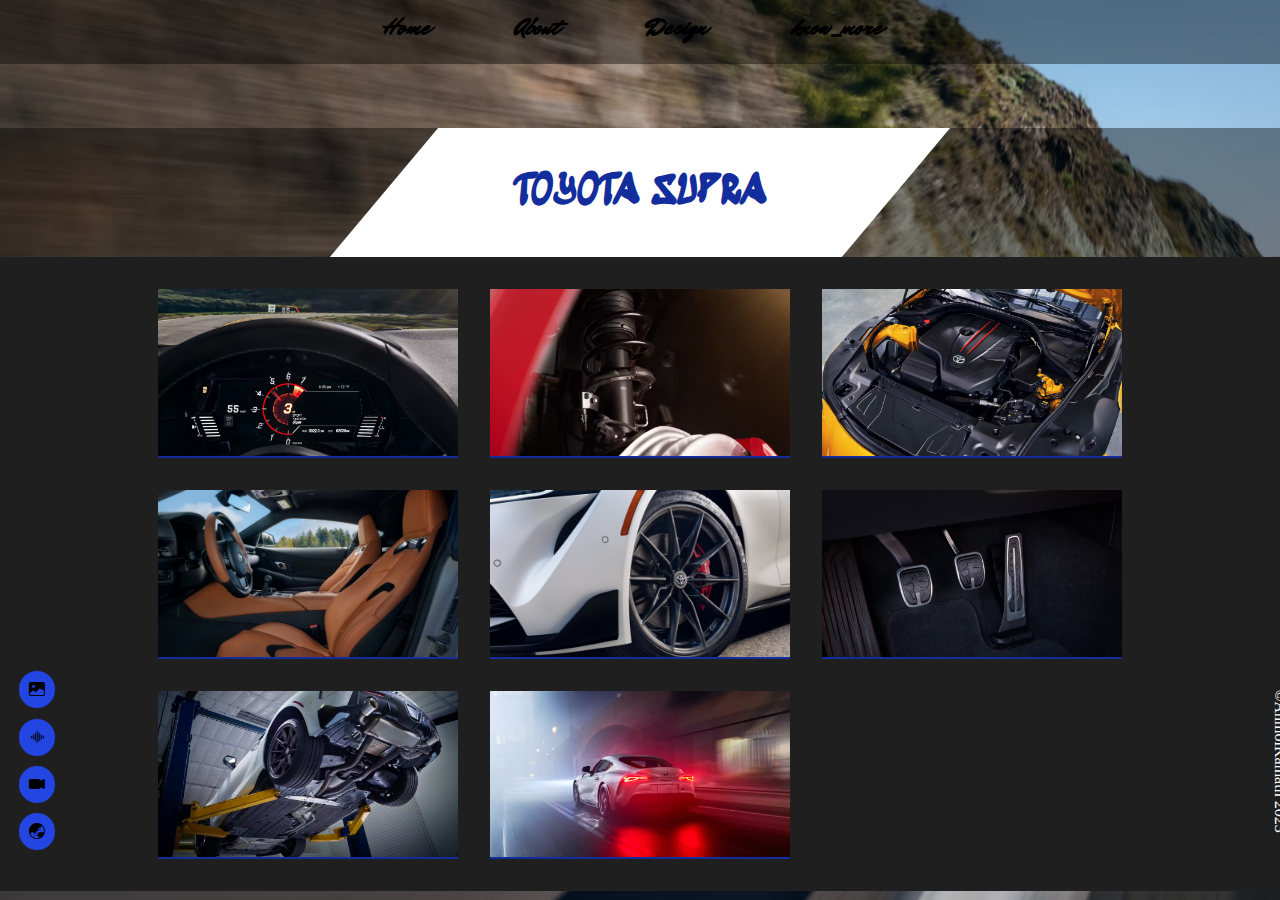
<file: design.html>
<!DOCTYPE html>
<html lang="en">
<head>
    <meta charset="UTF-8">
    <meta http-equiv="X-UA-Compatible" content="IE=edge">
    <meta name="viewport" content="width=device-width, initial-scale=1.0">
    <title>Design</title>
    <link rel="stylesheet" href="css/style.css">
</head>
<body class="design-page">
    <header>
        <span class="menu-btn"><i class="bi bi-three-dots-vertical"></i></span>
        <nav class="nav">
            <ul class="nav-list">
                <li class="nav-items"><a href="index.html">Home</a></li>
                <li class="nav-items"><a href="about.html">About</a></li>
                <li class="nav-items"><a href="design.html">Design</a></li>
                <li class="nav-items"><a href="know_more.html">know_more</a></li>
            </ul>
        </nav>
    </header>
    <main>
        <section class="bio">
            
            <h1>TOYOTA SUPRA</h1>
            <div class="art"></div>
           </section> 
           <section class="info">
            <div class="info-card">
               <img src="assets/1.jpg" alt="">
               <div class="info-text">
                  <a href="assets/1.jpg"><i class="bi bi-eye-fill">See Image</i></a>
                  <a href="https://www.toyota.com/grsupra/"><i class="bi bi-caret-right-square-fill">know_more</i></a>
                  </div>
            </div>
            <div class="info-card">
               <img src="assets/2.jpg" alt="">
               <div class="info-text">
                  <a href="assets/2.jpg"><i class="bi bi-eye-fill">See Image</i></a>
                  <a href="https://www.toyota.com/grsupra/"><i class="bi bi-caret-right-square-fill">know_more</i></a>
                  </div>
            </div>
            <div class="info-card">
               <img src="assets/3.jpg" alt="">
               <div class="info-text">
                  <a href="assets/3.jpg"><i class="bi bi-eye-fill">See Image</i></a>
                  <a href="https://www.toyota.com/grsupra/"><i class="bi bi-caret-right-square-fill">know_more</i></a>
                  </div>
            </div>
            <div class="info-card">
               <img src="assets/4.jpg" alt="">
               <div class="info-text">
                  <a href="assets/4.jpg"><i class="bi bi-eye-fill">See Image</i></a>
                  <a href="https://www.toyota.com/grsupra/"><i class="bi bi-caret-right-square-fill">know_more</i></a>
                  </div>
            </div>
            <div class="info-card">
               <img src="assets/5.jpg" alt="">
               <div class="info-text">
                  <a href="assets/5.jpg"><i class="bi bi-eye-fill">See Image</i></a>
                  <a href="https://www.toyota.com/grsupra/"><i class="bi bi-caret-right-square-fill">know_more</i></a>
                  </div>
            </div>
            <div class="info-card">
               <img src="assets/6.jpg" alt="">
               <div class="info-text">
                  <a href="assets/6.jpg"><i class="bi bi-eye-fill">See Image</i></a>
                  <a href="https://www.toyota.com/grsupra/"><i class="bi bi-caret-right-square-fill">know_more</i></a>
                  </div>
            </div>
            <div class="info-card">
               <img src="assets/7.jpg" alt="">
               <div class="info-text">
                  <a href="assets/7.jpg"><i class="bi bi-eye-fill">See Image</i></a>
                  <a href="https://www.toyota.com/grsupra/"><i class="bi bi-caret-right-square-fill">know_more</i></a>
                  </div>
            </div>
            <div class="info-card">
               <img src="assets/8.jpg" alt="">
               <div class="info-text">
                  <a href="assets/8.jpg"><i class="bi bi-eye-fill">See Image</i></a>
                  <a href="https://www.toyota.com/grsupra/"><i class="bi bi-caret-right-square-fill">know_more</i></a>
                  </div>
            </div>
 
           </section>
           <footer>
            <div class="about-icons">
                <div><a href="https://wall.alphacoders.com/search.php?search=supra" class="icons"><i class="bi bi-image-fill"></i></a></div>
                <div><a href="https://www.zedge.net/find/ringtones/toyota%20supra" class="icons"><i class="bi bi-soundwave"></i></i></a></div>
                <div><a href="https://www.youtube.com/watch?v=Nvedr1AeQt8" class="icons"><i class="bi bi-camera-video-fill"></i></a></div>
                <div><a href="https://www.toyota.com/grsupra/" class="icons"><i class="bi bi-globe-asia-australia"></i></a></div>
            </div>
            <p>&copy;AnmolKamath 2023</p>
           </footer>
    </main>
</body>
</html>
</file>
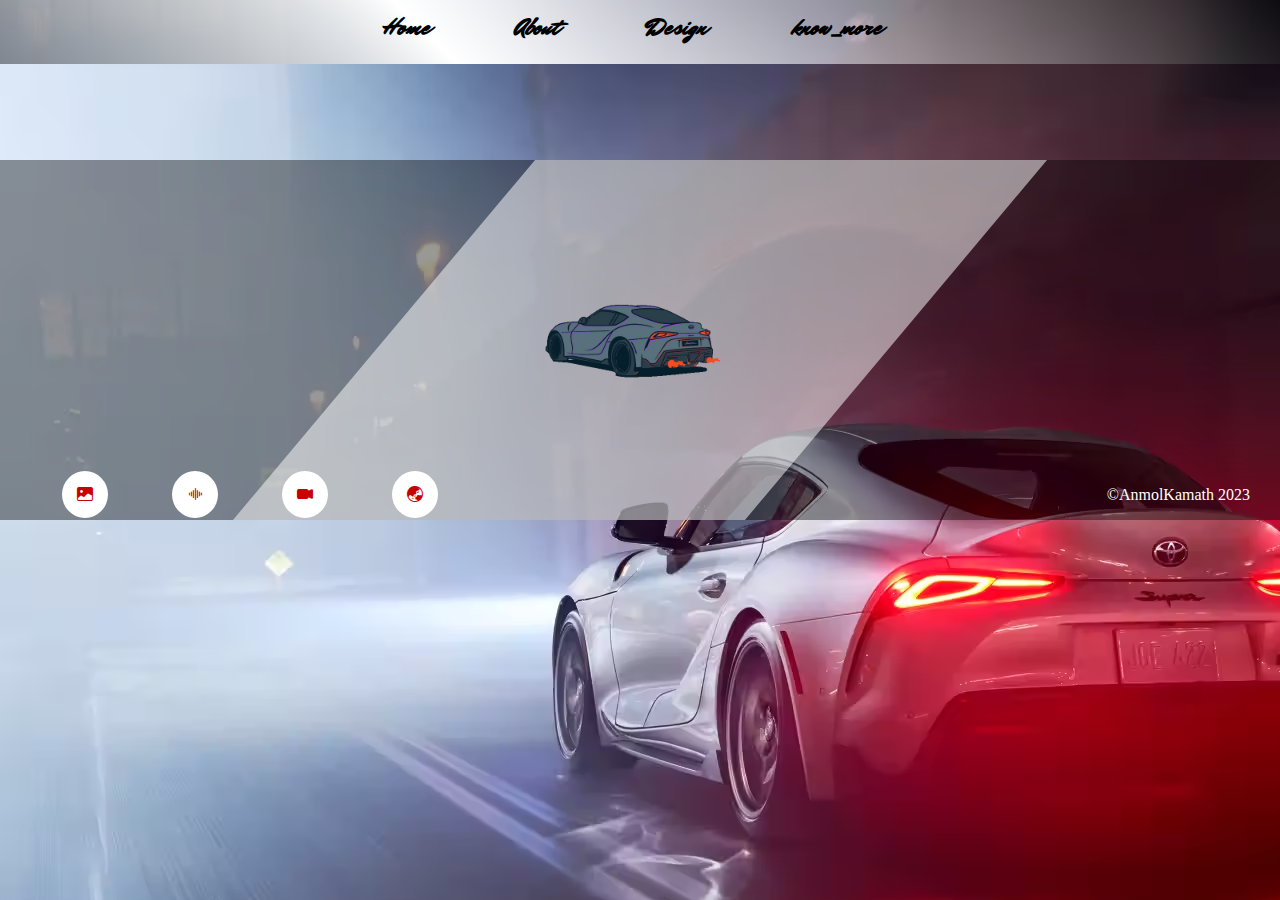
<file: know_more.html>
<!DOCTYPE html>
<html lang="en">
<head>
    <meta charset="UTF-8">
    <meta http-equiv="X-UA-Compatible" content="IE=edge">
    <meta name="viewport" content="width=device-width, initial-scale=1.0">
    <title>know_more</title>
    <link rel="stylesheet" href="css/style.css">
</head>
<body class="know-more-page">
    <header>
        <span class="menu-btn"><i class="bi bi-three-dots-vertical"></i></span>
        <nav class="nav" id="nav">
            <ul class="nav-list">
                <li class="nav-items"><a href="index.html">Home</a></li>
                <li class="nav-items"><a href="about.html">About</a></li>
                <li class="nav-items"><a href="design.html">Design</a></li>
                <li class="nav-items"><a href="know_more.html">know_more</a></li>
            </ul>
        </nav>
    </header>
    <main>
        <div class="know-info">
            <div class="art">
                <img src="assets/giphy-unscreen.gif" alt="">
            </div>
            <!-- <iframe src="https://giphy.com/embed/KAvcb0q8KQFjVYbhOf" width="480" height="240" frameBorder="0" class="giphy-embed" allowFullScreen></iframe><p><a href="https://giphy.com/gifs/ToyotaMexico-deportivo-nuevo-supra-leyenda-KAvcb0q8KQFjVYbhOf"></a></p> -->
            <div class="footer">
            <div class="about-icons">
                <div><a href="https://wall.alphacoders.com/search.php?search=supra" class="icons"><i class="bi bi-image-fill"></i></a></div>
                <div><a href="https://www.zedge.net/find/ringtones/toyota%20supra" class="icons"><i class="bi bi-soundwave"></i></i></a></div>
                <div><a href="https://www.youtube.com/watch?v=Nvedr1AeQt8" class="icons"><i class="bi bi-camera-video-fill"></i></a></div>
                <div><a href="https://www.toyota.com/grsupra/" class="icons"><i class="bi bi-globe-asia-australia"></i></a></div>
            </div>
            <p>&copy;AnmolKamath 2023</p>
        </div>
        </div>
        <footer>

           </footer>
    </main>
</body>
</html>
</file>
<file: css/style.css>
@import url("https://fonts.googleapis.com/css2?family=Sedgwick+Ave+Display&display=swap");
@import url("https://fonts.googleapis.com/css2?family=Mr+Dafoe&display=swap");
@import url("https://cdn.jsdelivr.net/npm/bootstrap-icons@1.10.4/font/bootstrap-icons.css");
* {
  box-sizing: border-box;
  padding: 0;
  z-index: 999;
}

* {
  margin: 0;
}

.home-page {
  background-image: url("../assets/i2.jpg");
  margin: 0;
  padding: 0;
  height: 100vh;
  width: 100%;
  z-index: -9999;
  background-position: center;
}

header {
  position: absolute;
  background: rgba(0, 0, 0, 0.4);
  width: 100%;
  min-height: 64px;
}
header .menu-btn {
  display: block;
  margin: 10px 10px;
  padding: 15px;
  background-color: white;
  border-radius: 100px;
  width: 50px;
  z-index: 999;
  position: absolute;
}
header .nav {
  display: none;
  visibility: hidden;
  position: fixed;
  align-items: center;
  justify-content: center;
  margin: 5px auto;
  z-index: 100;
  position: relative;
}
header .nav.open {
  visibility: visible;
  display: block;
}
header .nav .nav-list {
  display: flex;
  flex-flow: column wrap;
  flex-direction: column;
  align-items: center;
  justify-content: center;
  height: 100vh;
  overflow: hidden;
  padding-right: 1rem;
  margin: 0;
  height: auto;
}
header .nav .nav-items {
  list-style-type: none;
  margin: 5px;
}
header .nav .nav-items a {
  text-decoration: none;
  color: rgb(0, 0, 0);
  font-size: 1.5em;
  font-weight: bold;
  font-family: "Mr Dafoe", cursive;
}
header .nav .nav-items a:hover {
  color: white;
  font-size: 1.8em;
}

@media screen and (min-width: 660px) {
  header .menu-btn {
    visibility: hidden;
  }
  header .nav {
    visibility: visible;
    display: block;
    display: flex;
    justify-content: center;
  }
  header .nav .nav-list {
    background: none;
    display: flex;
    flex-flow: row wrap;
    min-width: 600px;
    width: 600px;
    justify-content: space-around;
    align-items: center;
    position: unset;
  }
}
main {
  height: 100vh;
  width: 100%;
  display: flex;
  align-items: center;
  z-index: 99;
  position: relative;
}
main .home {
  text-align: center;
  height: 22em;
  width: 100%;
  background: rgba(0, 0, 0, 0.4);
  color: white;
}
main .home img {
  margin-top: 50px;
}
main .home footer {
  margin-top: 30px;
}
main .home .entertainment-icons {
  display: flex;
  margin: 4em 4em 0 4em;
  justify-content: center;
}
main .home .entertainment-icons div {
  margin: 0 3em;
}
main .home .entertainment-icons div a {
  text-decoration: none;
  color: rgb(0, 0, 0);
  padding: 12px;
  background-color: white;
  border-radius: 50px;
}
main .home .entertainment-icons div a:hover {
  background-color: black;
  color: white;
  box-shadow: 0 0 35px rgb(255, 255, 255);
}

@media screen and (max-width: 919px) {
  .icon-text {
    display: none;
  }
}
.about-body {
  background-image: url("../assets/i1.jpg");
  background-repeat: no-repeat;
  height: 100vh;
  background-size: cover;
}
.about-body header .nav .nav-list .nav-items a:hover {
  color: #f6cb01;
}
.about-body main {
  display: flex;
  flex-direction: column;
  padding-top: 64px;
  width: 100%;
}
.about-body main .bio {
  text-align: center;
  background-color: rgba(0, 0, 0, 0.4);
  margin-top: 300px;
  width: 100%;
}
.about-body main .bio h1 {
  color: #f6cb01;
  text-transform: capitalize;
  font-family: "Sedgwick Ave Display", cursive;
  font-size: 3em;
  margin: 1em 0;
  font-weight: 500;
}
.about-body main .bio p {
  color: white;
  font-size: 1.2em;
  margin: 0 30em 2em 30em;
}
.about-body main .info {
  background-color: rgb(74, 74, 74);
  padding: 2em 5em;
  display: grid;
  grid-template-columns: 1fr;
  gap: 2em;
  width: 100%;
}
.about-body main .info .info-card {
  background-color: rgb(43, 42, 42);
  padding: 1.5em 2em;
  color: white;
  border-bottom: 3px solid #f6cb01;
  width: 60%;
  margin: 1em auto;
}
.about-body main .info .info-card h1 {
  color: #f6cb01;
}
.about-body main footer {
  position: absolute;
  display: flex;
  justify-content: space-between;
  width: 100%;
  bottom: -30em;
}
.about-body main footer p {
  transform: rotate(90deg);
  color: white;
}
.about-body main footer .about-icons {
  display: flex;
  justify-content: space-between;
  flex-direction: column;
  height: 10em;
  margin-left: 1.2em;
}
.about-body main footer .about-icons div .icons {
  text-decoration: none;
  color: rgb(0, 0, 0);
  padding: 10px;
  background-color: #f6cb01;
  border-radius: 50px;
}
.about-body main footer .about-icons div .icons:hover {
  background-color: black;
  color: #f6cb01;
  box-shadow: 0 0 35px #f6cb01;
}

.design-page {
  height: auto;
  background: url("../assets/i3.jpg");
  background-repeat: round;
  background-size: contain;
  background-position: top;
  background-attachment: fixed;
}
.design-page header .nav .nav-list .nav-items a:hover {
  color: #2c49c8;
}
.design-page main {
  display: flex;
  flex-direction: column;
  height: 90%;
}
.design-page main .bio {
  height: auto;
  width: 100%;
  background-color: rgba(0, 0, 0, 0.4);
  margin-top: 8em;
  position: relative;
}
.design-page main .bio h1 {
  font-family: "Sedgwick Ave Display", cursive;
  text-align: center;
  color: #142d9c;
  font-size: 2.5em;
  padding: 1em 2.5em;
}
.design-page main .bio .art {
  background-color: rgb(255, 255, 255);
  height: 100%;
  width: 40%;
  position: absolute;
  transform: skew(-40deg);
  top: 0;
  left: 30%;
  z-index: -100;
}
.design-page main .info {
  background-color: rgb(31, 31, 31);
  width: 100%;
  padding: 2em;
  margin: 0em auto 0 auto;
  display: grid;
  grid-template-columns: auto auto auto;
  justify-content: center;
  gap: 2em;
}
.design-page main .info .info-card .info-text {
  display: none;
  opacity: 0;
  transition: opacity 0.2s ease-in-out;
}
.design-page main .info .info-card:hover .info-text {
  display: flex;
  justify-content: space-evenly;
  align-items: center;
  background-color: rgba(35, 70, 227, 0.5411764706);
  height: 100%;
  width: 100%;
  opacity: 1;
}
.design-page main .info .info-card {
  height: 168.75px;
  width: 300px;
  position: relative;
  border-bottom: 2px solid #142d9c;
  overflow: hidden;
}
.design-page main .info .info-card .info-text {
  position: absolute;
  z-index: 1000;
}
.design-page main .info .info-card .info-text a {
  text-decoration: none;
  color: white;
}
.design-page main .info .info-card img {
  position: absolute;
  height: 168.75px;
  width: 300px;
}
.design-page main footer {
  display: flex;
  justify-content: space-between;
  position: absolute;
  bottom: 50px;
  width: 100%;
}
.design-page main footer .about-icons {
  display: flex;
  justify-content: space-between;
  flex-direction: column;
  height: 10em;
  margin-left: 1.2em;
}
.design-page main footer .about-icons div .icons {
  text-decoration: none;
  color: rgb(0, 0, 0);
  padding: 10px;
  background-color: #2346e3;
  border-radius: 50px;
}
.design-page main footer .about-icons div .icons:hover {
  background-color: black;
  color: #2346e3;
  box-shadow: 0 0 35px #2346e3;
}
.design-page main footer p {
  transform: rotate(90deg);
  color: white;
}

@media screen and (max-width: 1051px) {
  .design-page main .info {
    grid-template-columns: auto auto;
  }
}
@media screen and (max-width: 760px) {
  .design-page main .info {
    grid-template-columns: auto;
  }
}
.know-more-page {
  background-image: url("../assets/8.jpg");
  background-repeat: no-repeat;
}
.know-more-page header {
  background: rgb(0, 0, 0);
  background: linear-gradient(45deg, rgba(0, 0, 0, 0.4191877435) 0%, rgb(255, 255, 255) 34%, rgba(255, 255, 255, 0.5) 65%, rgba(11, 11, 11, 0.5) 100%);
}
.know-more-page header .nav .nav-list .nav-items a:hover {
  color: #c80103;
}
.know-more-page main {
  width: 100%;
  position: relative;
  display: block;
}
.know-more-page main .know-info {
  width: 100%;
  height: 40%;
  background-color: rgba(0, 0, 0, 0.4);
  position: absolute;
  top: 10em;
}
.know-more-page main .know-info .art {
  background-color: rgba(255, 255, 255, 0.512);
  height: 100%;
  width: 40%;
  position: absolute;
  transform: skew(-40deg);
  top: 0;
  left: 30%;
  z-index: -100;
  display: flex;
  justify-content: center;
  align-items: center;
}
.know-more-page main .know-info .art img {
  height: 96px;
  width: 192px;
  transform: skew(40deg);
}
.know-more-page main .footer {
  display: flex;
  position: absolute;
  justify-content: space-between;
  width: 100%;
  bottom: 1em;
}
.know-more-page main .footer .about-icons {
  display: flex;
  justify-content: space-around;
  width: 10em;
  margin-left: 30px;
}
.know-more-page main .footer .about-icons a {
  padding: 15px;
  background-color: white;
  border-radius: 50%;
  margin: 0 2em 1em 2em;
  text-decoration: none;
  color: #c80103;
}
.know-more-page main .footer .about-icons a:hover {
  background-color: #c80103;
  color: white;
  box-shadow: 0 0 35px #c80103;
}
.know-more-page main .footer p {
  color: white;
  margin-right: 30px;
}/*# sourceMappingURL=style.css.map */
</file>
